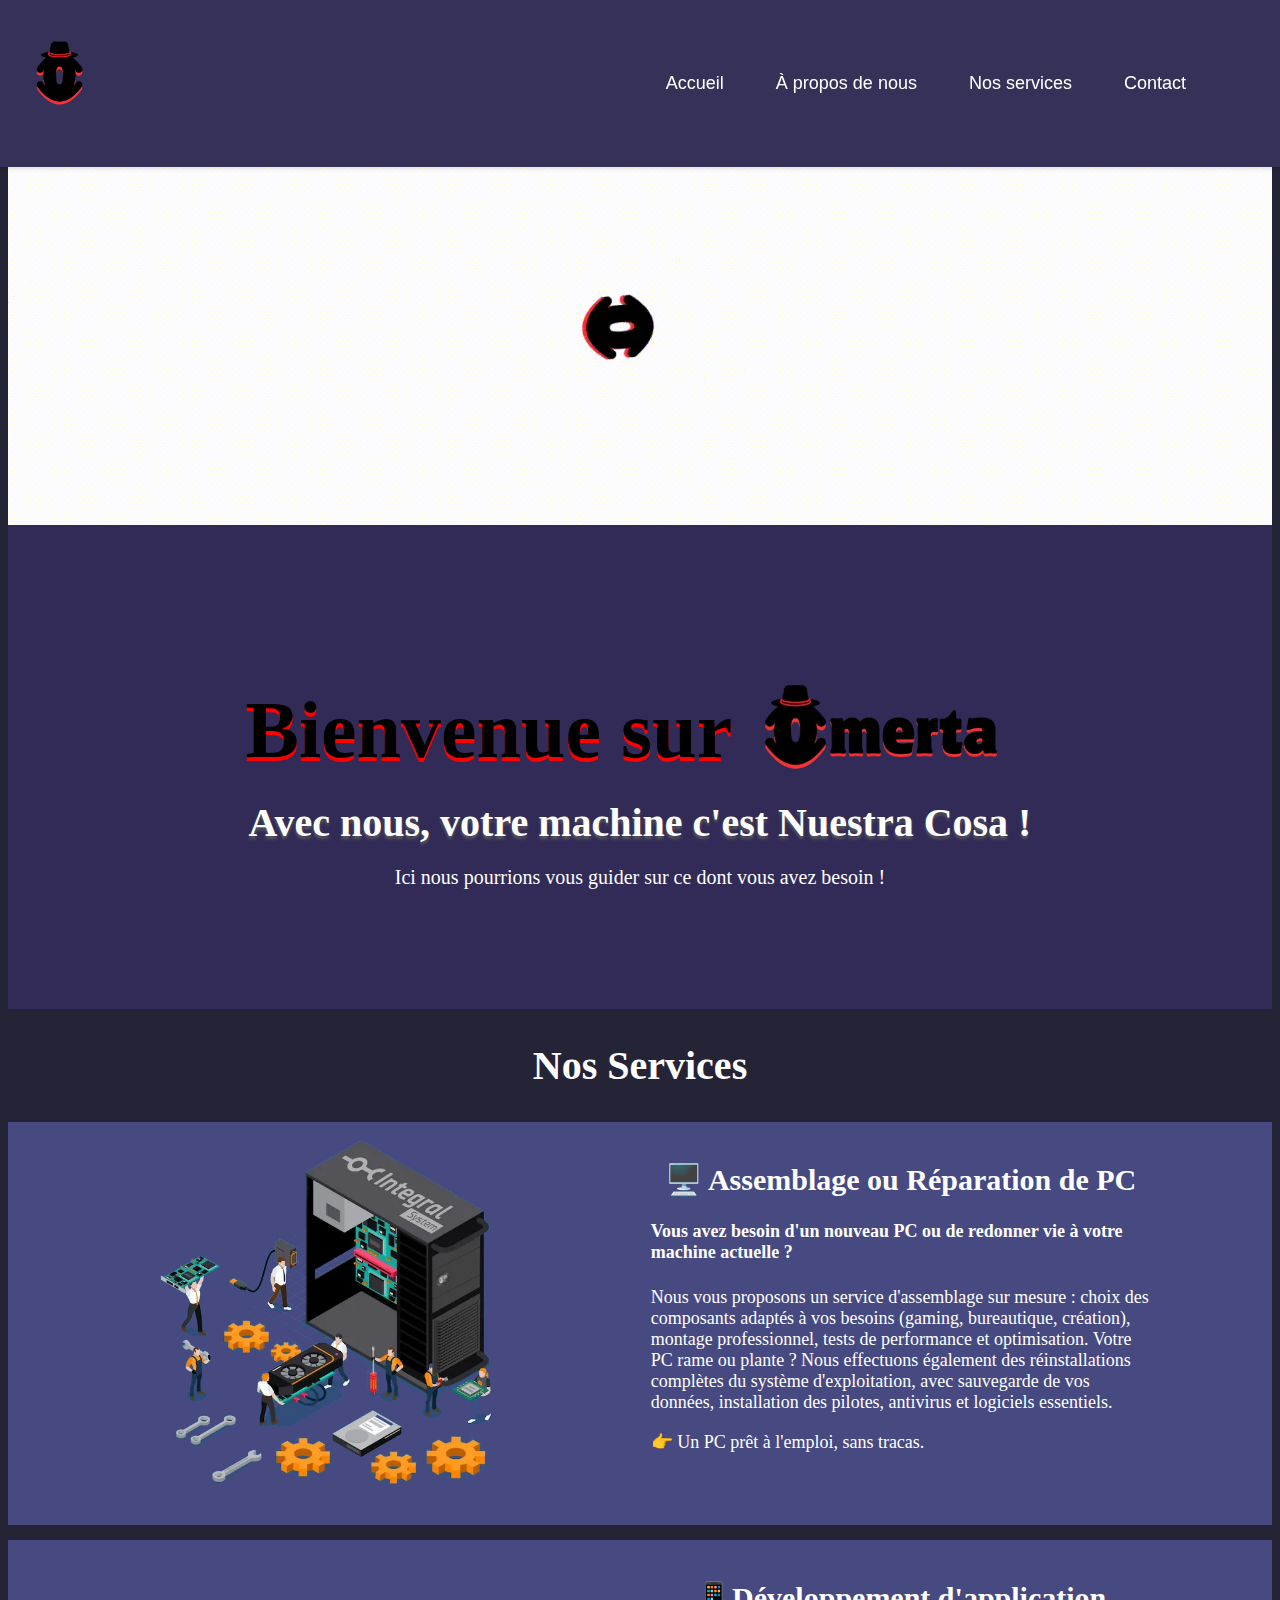
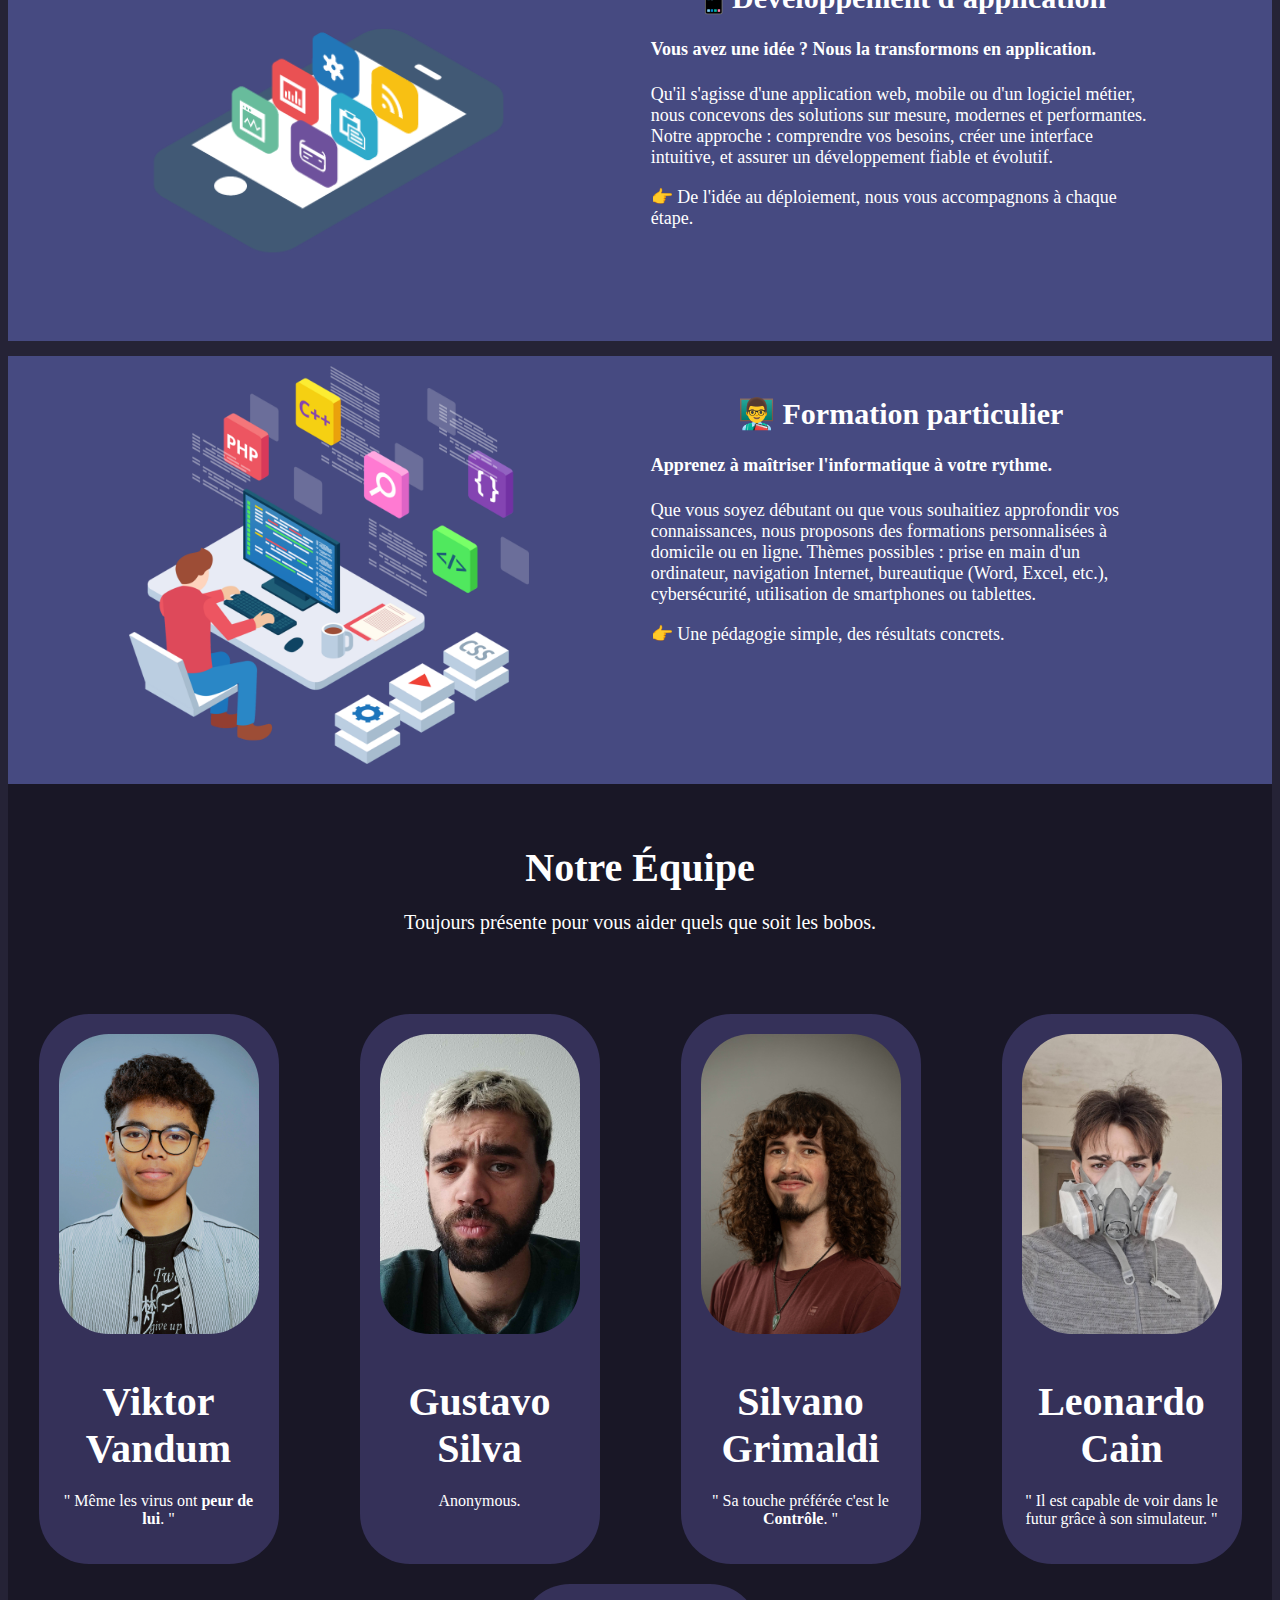
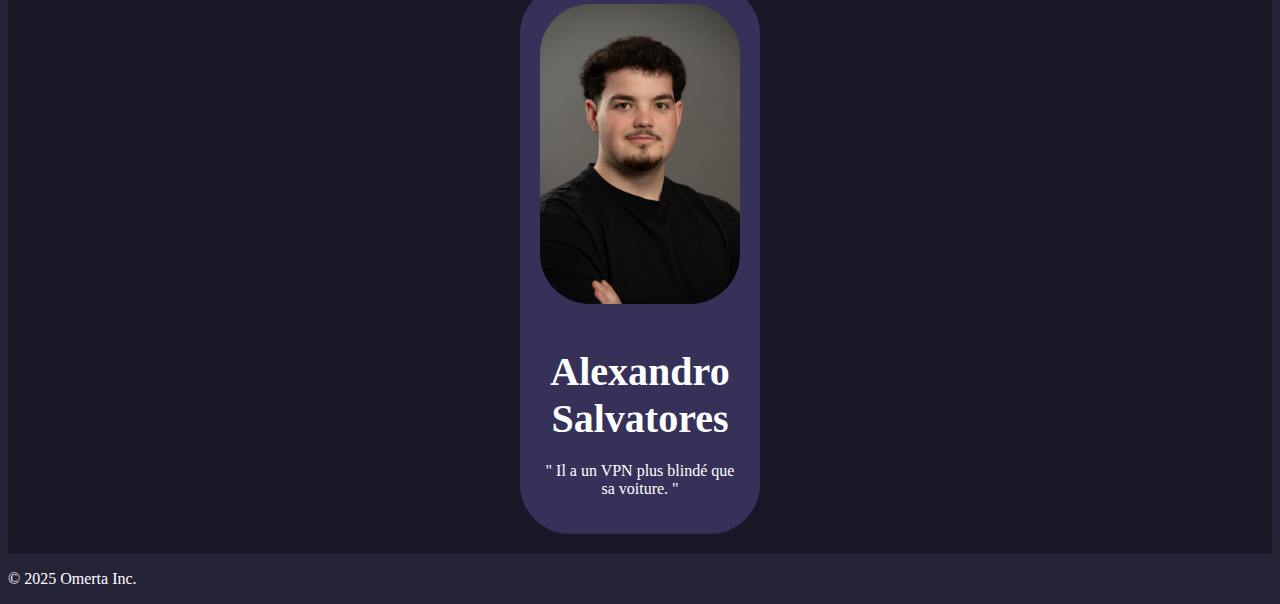
<file: index.html>
<!-- This is a test HTML file -->
<!DOCTYPE html>
<html lang="fr">
<head>
    <title>Omerta</title>
    <meta charset="UTF-8">
    <meta name="viewport" content="width=device-width, initial-scale=1.0">
    <meta name="description" content="La meilleure page de test pour Omerta">
    <meta name="keywords" content="pc, réseaux, informatique">
    <meta name="author" content="Mananjean">
    <link rel="stylesheet" href="styles.css">
    <link rel="icon" href="images/logo.png" type="image/x-icon">
</head>
<body>
    <header>
        <a href="index.html">
            <img src="images/logo.png" alt="Logo du site">
        </a>
        <button class="menu-toggle" aria-label="Ouvrir le menu">
            &#9776; <!-- Icône hamburger -->
        </button>
        <nav class="menu">
            <ul>
                <li><a href="#accueil">Accueil</a></li>
                <li><a href="#equipe">À propos de nous</a></li>
                <li><a href="#services">Nos services</a></li>
                <li><a href="contact.html">Contact</a></li>
            </ul>
        </nav>
    </header>

    <main>
        <section id="presentation">
            <div>
            </div>
        </section>

        <section id="accueil">
            <h1 id="bienvenue">Bienvenue sur <img src="images/Omerta.png" alt="Le logo Omerta"></h1>
            <h2 id="sous-bienvenue">Avec nous, votre machine c'est Nuestra Cosa !</h2>
            <p id="sous-bienvenue2">Ici nous pourrions vous guider sur ce dont vous avez besoin !</p>
        </section>

        <section id="services">
            <h2>Nos Services</h2>
            <div class="service-container">
                <img src="images/Assemblage_pc.webp" alt="Service 1">
                <div class="service-description">
                    <h3>🖥️ Assemblage ou Réparation de PC</h3>
                    <h4>Vous avez besoin d'un nouveau PC ou de redonner vie à votre machine actuelle ?</h4>
                    <p>Nous vous proposons un service d'assemblage sur mesure : choix des composants adaptés à vos besoins (gaming, bureautique, création), montage professionnel, tests de performance et optimisation.
                    Votre PC rame ou plante ? Nous effectuons également des réinstallations complètes du système d'exploitation, avec sauvegarde de vos données, installation des pilotes, antivirus et logiciels essentiels.
                    </p>
                    <p>👉 Un PC prêt à l'emploi, sans tracas.</p>
                </div>
            </div>
            <div class="service-container">
                <img src="images/developpement-application-mobile.png" alt="Service 1">
                <div class="service-description">
                    <h3>📱Développement d'application</h3>
                    <h4>Vous avez une idée ? Nous la transformons en application.</h4>
                    <p>Qu'il s'agisse d'une application web, mobile ou d'un logiciel métier, nous concevons des solutions sur mesure, modernes et performantes.
                    Notre approche : comprendre vos besoins, créer une interface intuitive, et assurer un développement fiable et évolutif.
                    </p>
                    <p>👉 De l'idée au déploiement, nous vous accompagnons à chaque étape.</p>
                </div>
            </div>
            <div class="service-container">
                <img src="images/qualites-bon-developpeur-web.png" alt="Service 1">
                <div class="service-description">
                    <h3>👨‍🏫 Formation particulier</h3>
                    <h4>Apprenez à maîtriser l'informatique à votre rythme.</h4>
                    <p>Que vous soyez débutant ou que vous souhaitiez approfondir vos connaissances, nous proposons des formations personnalisées à domicile ou en ligne.
                    Thèmes possibles : prise en main d'un ordinateur, navigation Internet, bureautique (Word, Excel, etc.), cybersécurité, utilisation de smartphones ou tablettes.
                    </p>
                    <p>👉 Une pédagogie simple, des résultats concrets.</p>
                </div>
            </div>
        </section>
        <section id="equipe">  
            <h3>Notre Équipe</h3>
            <p class="equipe-description">Toujours présente pour vous aider quels que soit les bobos.</p>
            <div class="equipe-container">
                <div class="membre" id="Enrick">
                    <img src="images/Enrick.jpg" alt="Membre de l'équipe 1">
                    <h3>Viktor Vandum</h3>
                    <p>" Même les virus ont <b>peur de lui</b>. "</p>
                </div>
                <div class="membre" id="Emile">
                    <img src="images/Emile.JPG" alt="Membre de l'équipe 2" class="img-static">
                    <h3>Gustavo Silva</h3>
                    <p>Anonymous.</p>
                </div>
                <div class="membre" id="Elwan">
                    <img src="images/Elwan.jpg" alt="Membre de l'équipe 3">
                    <h3>Silvano Grimaldi</h3>
                    <p>" Sa touche préférée c'est le <b>Contrôle</b>. "</p>
                </div>
                <div class="membre" id="Bastian">
                    <img src="images/Bastian.jpg" alt="Membre de l'équipe 1">
                    <h3>Leonardo Cain</h3>
                    <p>" Il est capable de voir dans le futur grâce à son simulateur. "</p>
                </div>
                <div class="membre" id="Killian">
                    <img src="images/Killian.jpg" alt="Membre de l'équipe 1">
                    <h3>Alexandro Salvatores</h3>
                    <p>" Il a un VPN plus blindé que sa voiture. "</p>
                </div>
            </div>
        </section>
    </main>
    <footer>
        <p>&copy; 2025 Omerta Inc.</p>
    </footer>    
</body> 
    
</body>
<script src="script.js"></script>
</html>
</file>
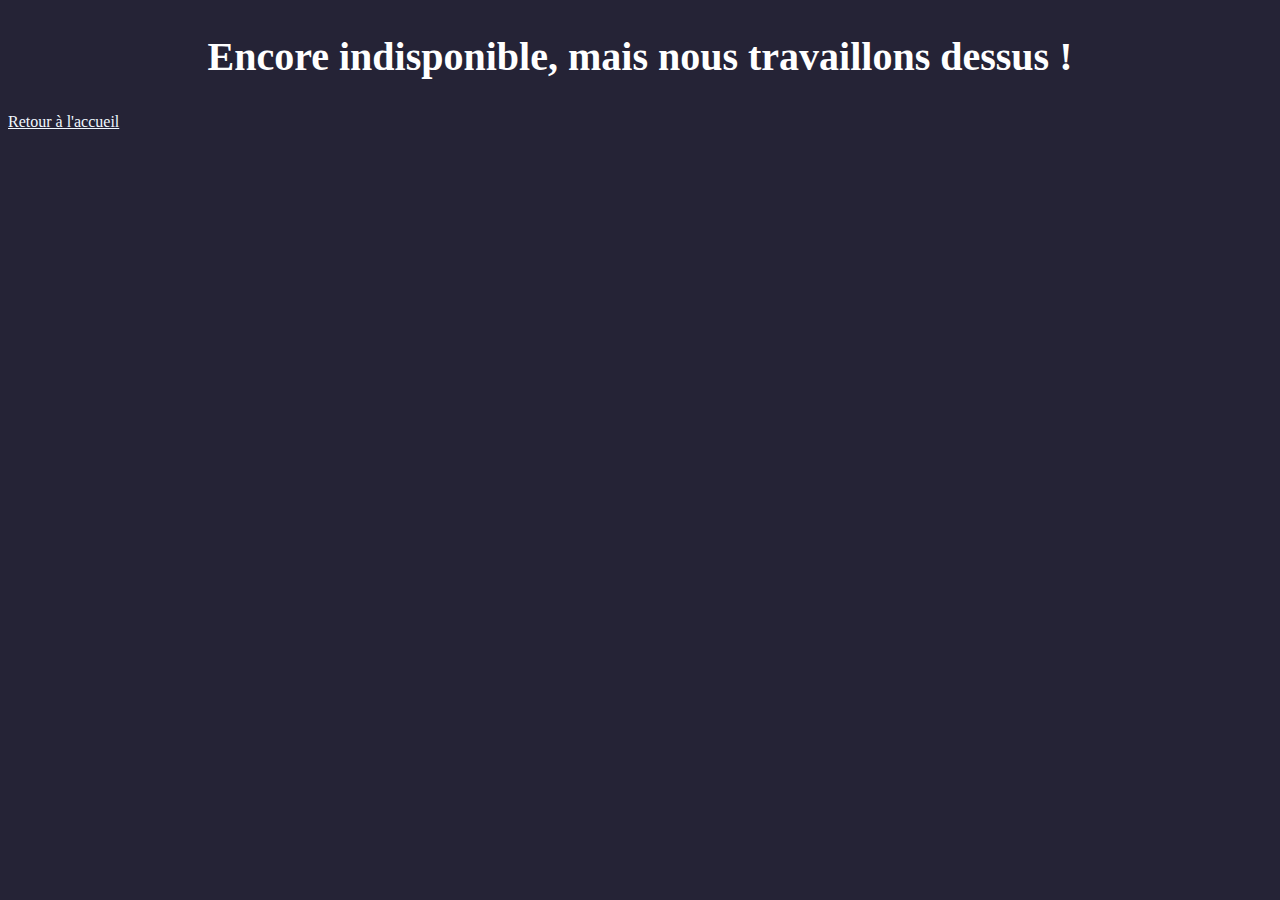
<file: contact.html>
<!DOCTYPE html>
<html lang="fr">
<head>
    <title>Omerta</title>
    <meta charset="UTF-8">
    <meta name="viewport" content="width=device-width, initial-scale=1.0">
    <meta name="description" content="La meilleure page de test pour Omerta">
    <meta name="keywords" content="pc, réseaux, informatique">
    <meta name="author" content="Mananjean">
    <link rel="stylesheet" href="styles.css">
</head>
<body>
    <h2>Encore indisponible, mais nous travaillons dessus !<br></h2>
    <a href="index.html" style="color: aliceblue;">Retour à l'accueil</a>
</body>
</html>
</file>
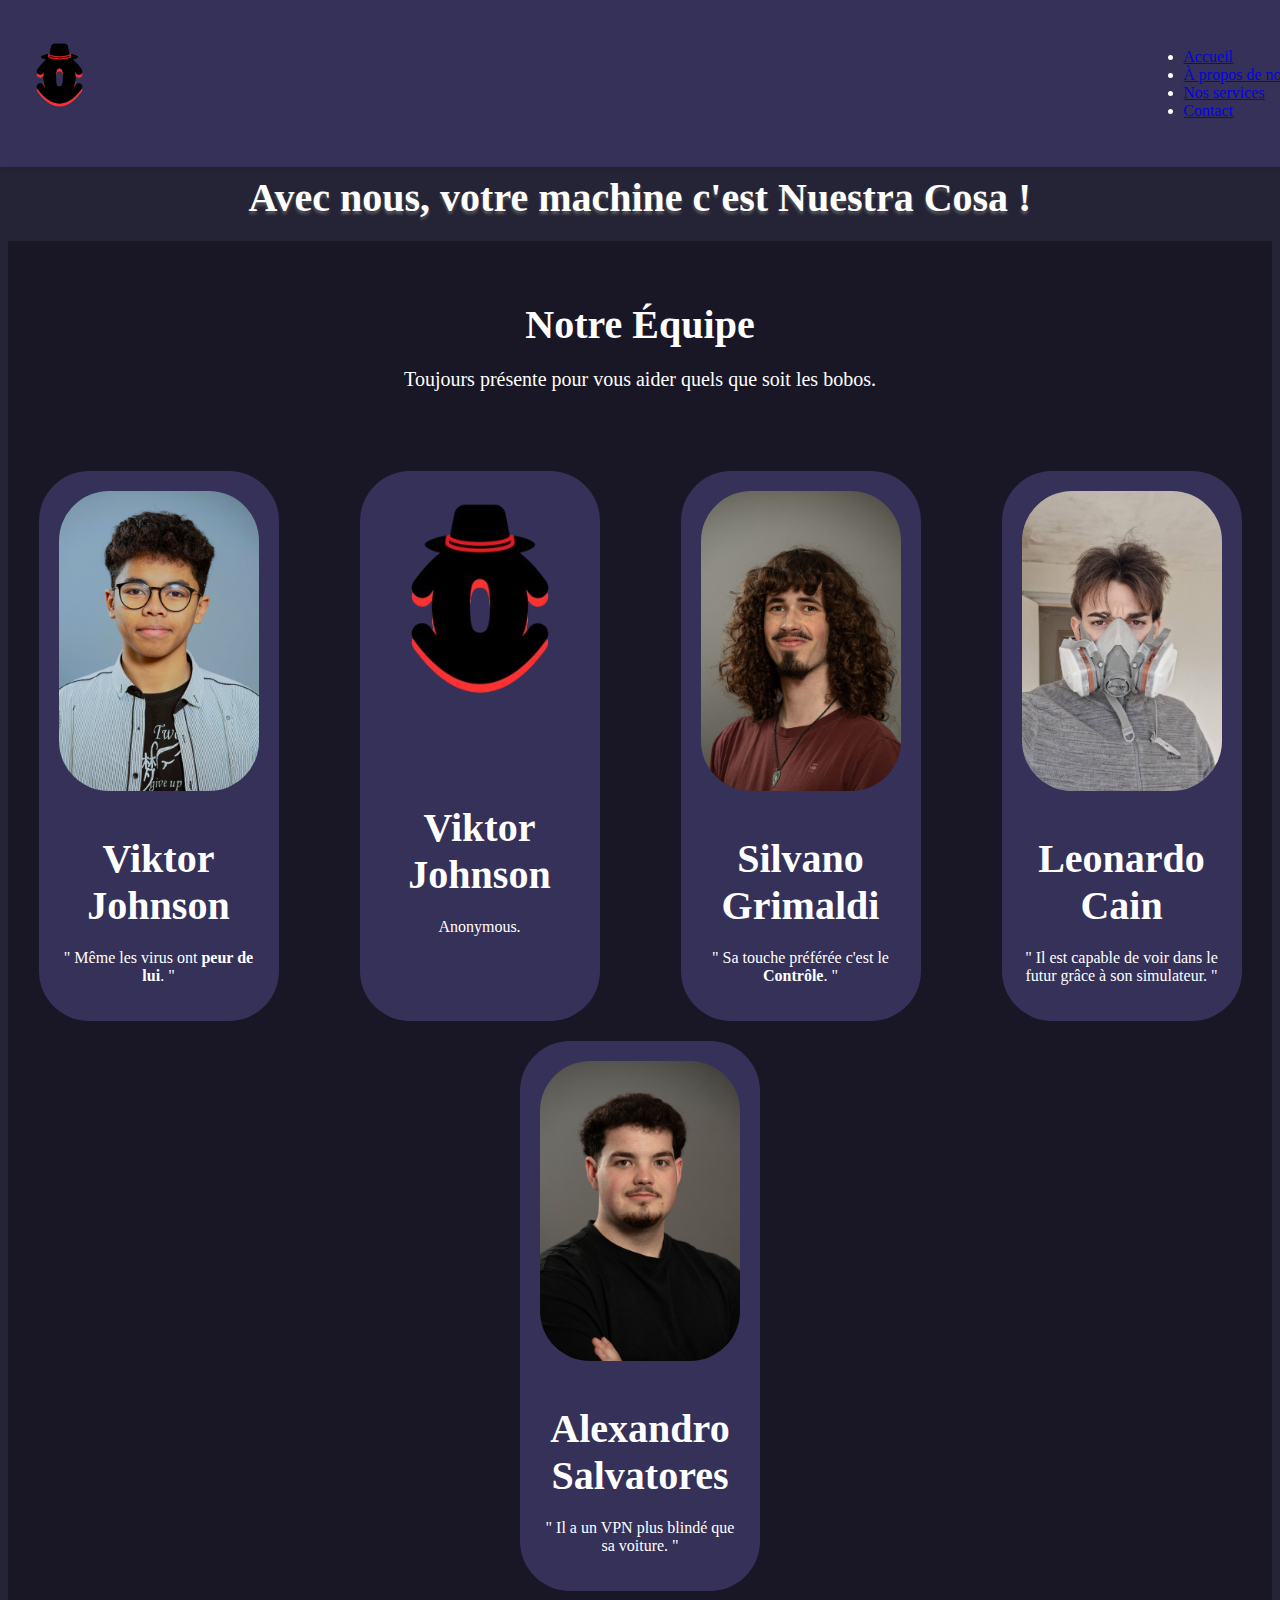
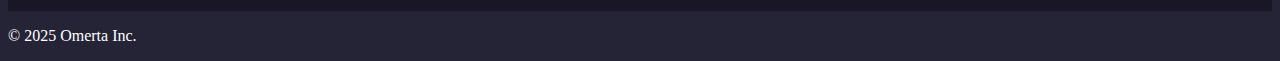
<file: test.html>
<!-- This is a test HTML file -->
<!DOCTYPE html>
<html lang="fr">
<head>
    <title>Omerta</title>
    <meta charset="UTF-8">
    <meta name="viewport" content="width=device-width, initial-scale=1.0">
    <meta name="description" content="La meilleure page de test pour Omerta">
    <meta name="keywords" content="pc, réseaux, informatique">
    <meta name="author" content="Mananjean">
    <link rel="stylesheet" href="styles.css">
</head>
<body>
    <header>
        <img src="images/logo.png" alt="Logo du site">
        <nav>
            <ul>
            <li><a href="#">Accueil</a></li>
            <li><a href="#">À propos de nous</a></li>
            <li><a href="#">Nos services</a></li>
            <li><a href="#">Contact</a></li>
            </ul>
        </nav>
    </header>

    <main>
        <section>
            <h1 id="bienvenue">Bienvenue sur <img src="images/Omerta.png" alt="Le logo Omerta"></h1>
            <h2 id="sous-bienvenue">Avec nous, votre machine c'est Nuestra Cosa !</h2>
        </section>
        <section id="equipe">  
            <h3>Notre Équipe</h3>
            <p class="equipe-description">Toujours présente pour vous aider quels que soit les bobos.</p>
            <div class="equipe-container">
                <div class="membre">
                    <img src="images/Enrick.jpg" alt="Membre de l'équipe 1">
                    <h3>Viktor Johnson</h3>
                    <p>" Même les virus ont <b>peur de lui</b>. "</p>
                </div>
                <div class="membre">
                    <img src="images/logo.png" alt="Membre de l'équipe 2">
                    <h3>Viktor Johnson</h3>
                    <p>Anonymous.</p>
                </div>
                <div class="membre">
                    <img src="images/Elwan.jpg" alt="Membre de l'équipe 3">
                    <h3>Silvano Grimaldi</h3>
                    <p>" Sa touche préférée c'est le <b>Contrôle</b>. "</p>
                </div>
                <div class="membre">
                    <img src="images/Bastian.jpg" alt="Membre de l'équipe 1">
                    <h3>Leonardo Cain</h3>
                    <p>" Il est capable de voir dans le futur grâce à son simulateur. "</p>
                </div>
                <div class="membre">
                    <img src="images/Killian.jpg" alt="Membre de l'équipe 1">
                    <h3>Alexandro Salvatores</h3>
                    <p>" Il a un VPN plus blindé que sa voiture. "</p>
                </div>
            </div>
        </section>
    </main>
    <footer>
        <p>&copy; 2025 Omerta Inc.</p>
    </footer>    
</body> 
    
</body>
<script src="script.js"></script>
</html>
</file>
<file: styles.css>
body{
    background-color: rgb(37, 35, 54);
    justify-content: center;
    color: white;
    scroll-behavior: smooth;
}


h2{
    color: rgb(255, 255, 255);
    text-align: center;
    font-size: 40px;
}

#bienvenue{
    color: #000; /* couleur du texte en noir */
    text-shadow: 0px 4px 0px #FF0000; /* ombre rouge */
    text-align: center;
    font-size: 80px;
    margin-bottom: 0px;
    
}

#bienvenue img {
    vertical-align: middle;
    height: 1.5em;
}

#sous-bienvenue{
    color: #ffffff; /* couleur du texte en noir */
    text-shadow: 0px 3px 3px #595959; /* ombre rouge */
    text-align: center;
    font-size: 40px;
    margin-top: 0px;
    margin-bottom: 20px;
}

#sous-bienvenue2{
    color: #ffffff; /* couleur du texte en blanc */
    text-align: center;
    font-size: 20px;
    margin-top: 0px;
    margin-bottom: 20px;
}



header{
    background-color: rgb(53, 49, 89);
    align-items: center;
    justify-content: space-between;
    padding: 1rem;
    display:flex;
    width: 100%;
    height: 15%;
    position: fixed;
    top: 0;
    left: 0;
    width: 100%;
    box-shadow: 0 2px 4px rgba(0, 0, 0, 0.1);

}


header img {
  margin-left: 10px;
  width: auto;
  max-height: 90px;
}

.menu {
  padding: 10px 90px;
  display: flex;
  justify-content: space-between;
  align-items: center;
}

/* Bouton menu mobile (caché en grand écran) */
.menu-toggle {
  display: none;
  font-size: 3rem;
  background: none;
  border: none;
  cursor: pointer;
  margin-right: 20px;
}

/* Responsive : mobile et tablette */
@media (max-width: 768px) {
  .menu-toggle {
    display: block;
  }

  .menu {
    display: none;
    position: absolute;
    top: 70px;
    right: 1rem;
    background-color: #010024;
    border: 1px solid #ccc;
    box-shadow: 0 4px 8px rgba(0, 0, 0, 0.1);
    padding: 1rem;
    z-index: 10;
  }

  .menu.open {
    display: block;
  }

  .menu ul {
    flex-direction: column;
    list-style: none;
    padding: 0;
    margin: 0;
    gap: 1rem;
    display: flex;
  }
}


.menu ul {
  list-style: none;
  margin: 0;
  display:flex;
  justify-content: flex-start;
  gap: 2rem;
}

.menu li {
  margin-right: 20px;
  font-family:'Gill Sans', 'Gill Sans MT', Calibri, 'Trebuchet MS', sans-serif;
  font-weight: 900px;
  font-size: 18px;
}

.menu a {
  color: #fff;
  text-decoration: none;
}
.menu a:hover {
  text-decoration: underline;
  color: #FF0000;
}

#accueil {
    background-color: rgb(50, 43, 88);
    padding: 100px 0;
    width: 100%;
}

#presentation {
  background-image: url('images/Omerta-anime.gif');
  background-size: cover;
  background-position: center;
  aspect-ratio: 16/5;
  width: 100%;
  display: flex;
  justify-content: center;
  align-items: center;
  color: #fff;
  margin-top: 130px;
}



#equipe {
    background-color: rgb(25, 23, 38);
    padding: 20px 0;
}

#equipe h3 {
    text-align: center;
    color: #fff;
    font-size: 40px;
    margin-bottom: 20px;
}

#equipe .equipe-description {
    text-align: center;
    color: #fff;
    font-size: 20px;
    margin-bottom: 80px;
}

#equipe .equipe-container {
    display: flex;
    flex-wrap: wrap;
    justify-content: space-around;
    gap: 20px;
}

#equipe .membre {
    background-color: rgb(53, 49, 89);
    border-radius: 50px;
    padding: 20px;
    text-align: center;
    width: 200px;
}

#equipe .membre:hover {
    transform: scale(1.05);
    transition: transform 0.3s ease;
}

#equipe .membre img {
    width : 200px;
    border-radius: 50px;
    flex-wrap: wrap;

}

.service-container {
    background-color: rgb(70, 74, 129);
    display: flex;
    flex-wrap: wrap;
    justify-content: space-evenly;  
    align-items: flex-start;
    gap: 20px;
    padding: 10px 20px;
    margin-top: 15px;
}

.service-container img {
    width: 400px;
    margin-bottom: 10px;
}

.service-container h3 {
    text-align: center;
    color: #fff;
    font-size: 30px;
    margin-bottom: 20px;
}

.service-container .service-description {
    color: #fff;
    font-size: 18px;
    width: 500px;
}

@media only screen and (max-width: 768px) {
  .service-container{
    flex-direction: column;
    align-items: center;
  }
  .service-container img {
    width: 100%;
    margin: auto;
    vertical-align: middle;
  }
  .service-container .service-description {
    width: 100%;
    text-align: center;
  }
}
</file>
